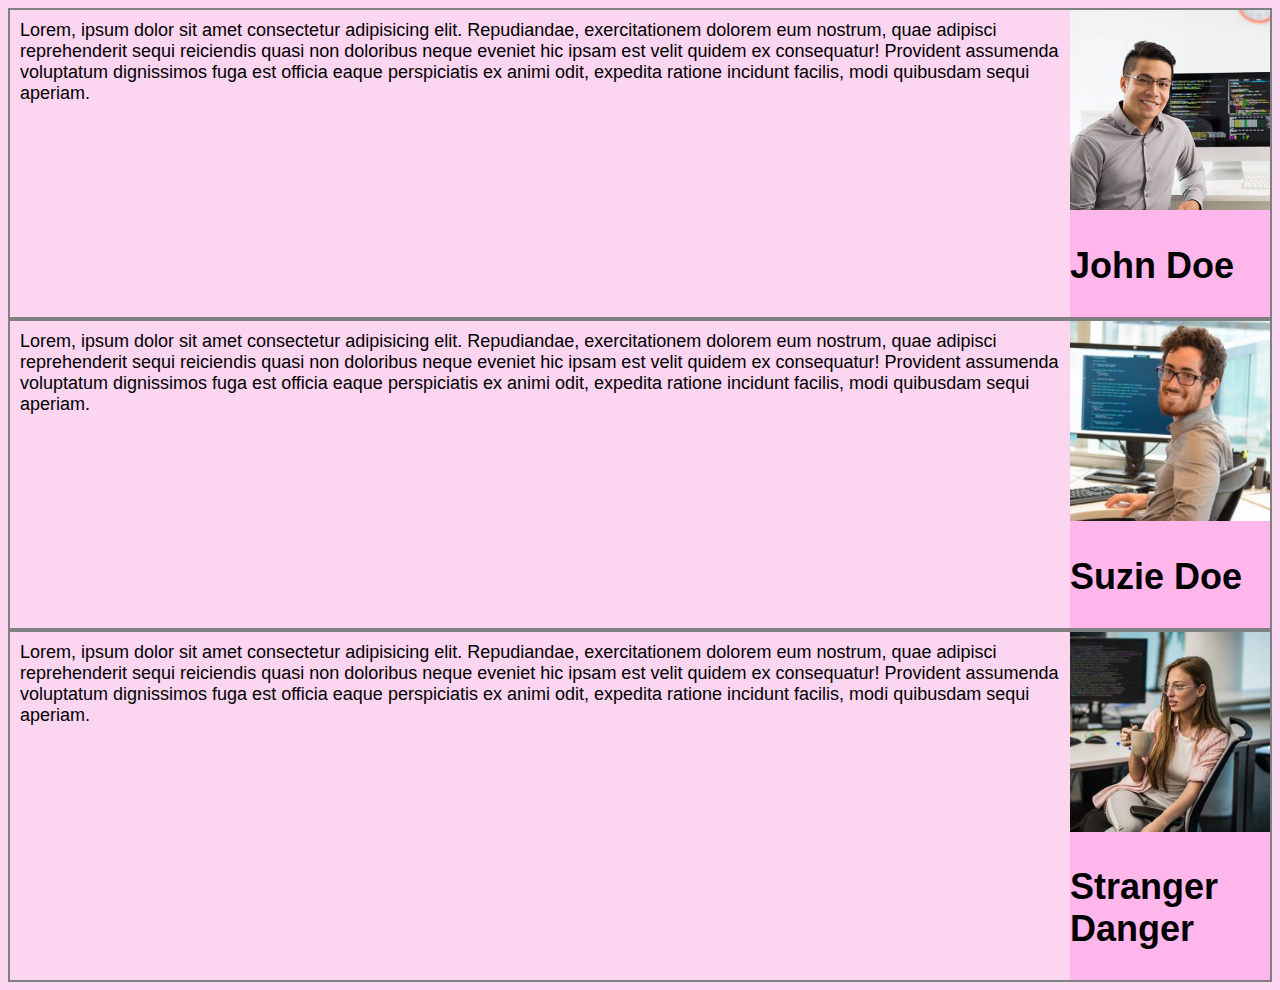
<file: HTML_CSS/A/index.html>
<!DOCTYPE html>
<html lang="en">

<head>
    <meta charset="UTF-8">
    <meta name="viewport" content="width=device-width, initial-scale=1.0">
    <link rel="stylesheet" href="style.css" />
    <title>Social Media Comments</title>
</head>

<body>
    <!--persoana 1-->
    <div class="container">
        <div class="comment">Lorem, ipsum dolor sit amet consectetur adipisicing elit. Repudiandae, exercitationem
            dolorem eum nostrum,
            quae adipisci reprehenderit sequi reiciendis quasi non doloribus neque eveniet hic ipsam est velit quidem ex
            consequatur! Provident assumenda voluptatum dignissimos fuga est officia eaque perspiciatis ex animi odit,
            expedita ratione incidunt facilis, modi quibusdam sequi aperiam.</div>
        <div class="name">
            <img src="img/ppl1.jpg" alt="">
            <h2>John Doe</h2>
        </div>
    </div>
    <!--persoana 2-->
    <div class="container">
        <div class="comment">Lorem, ipsum dolor sit amet consectetur adipisicing elit. Repudiandae, exercitationem
            dolorem eum nostrum,
            quae adipisci reprehenderit sequi reiciendis quasi non doloribus neque eveniet hic ipsam est velit quidem ex
            consequatur! Provident assumenda voluptatum dignissimos fuga est officia eaque perspiciatis ex animi odit,
            expedita ratione incidunt facilis, modi quibusdam sequi aperiam.</div>
        <div class="name">
            <img src="img/ppl2.jpg" alt="">
            <h2>Suzie Doe</h2>
        </div>

    </div>
    <!--persoana 3-->
    <div class="container">
        <div class="comment">Lorem, ipsum dolor sit amet consectetur adipisicing elit. Repudiandae, exercitationem
            dolorem eum nostrum,
            quae adipisci reprehenderit sequi reiciendis quasi non doloribus neque eveniet hic ipsam est velit quidem ex
            consequatur! Provident assumenda voluptatum dignissimos fuga est officia eaque perspiciatis ex animi odit,
            expedita ratione incidunt facilis, modi quibusdam sequi aperiam.</div>
        <div class="name">
            <img src="img/ppl3.jpg" alt="">
            <h2>Stranger Danger</h2>
        </div>

    </div>
</body>

</html>
</file>
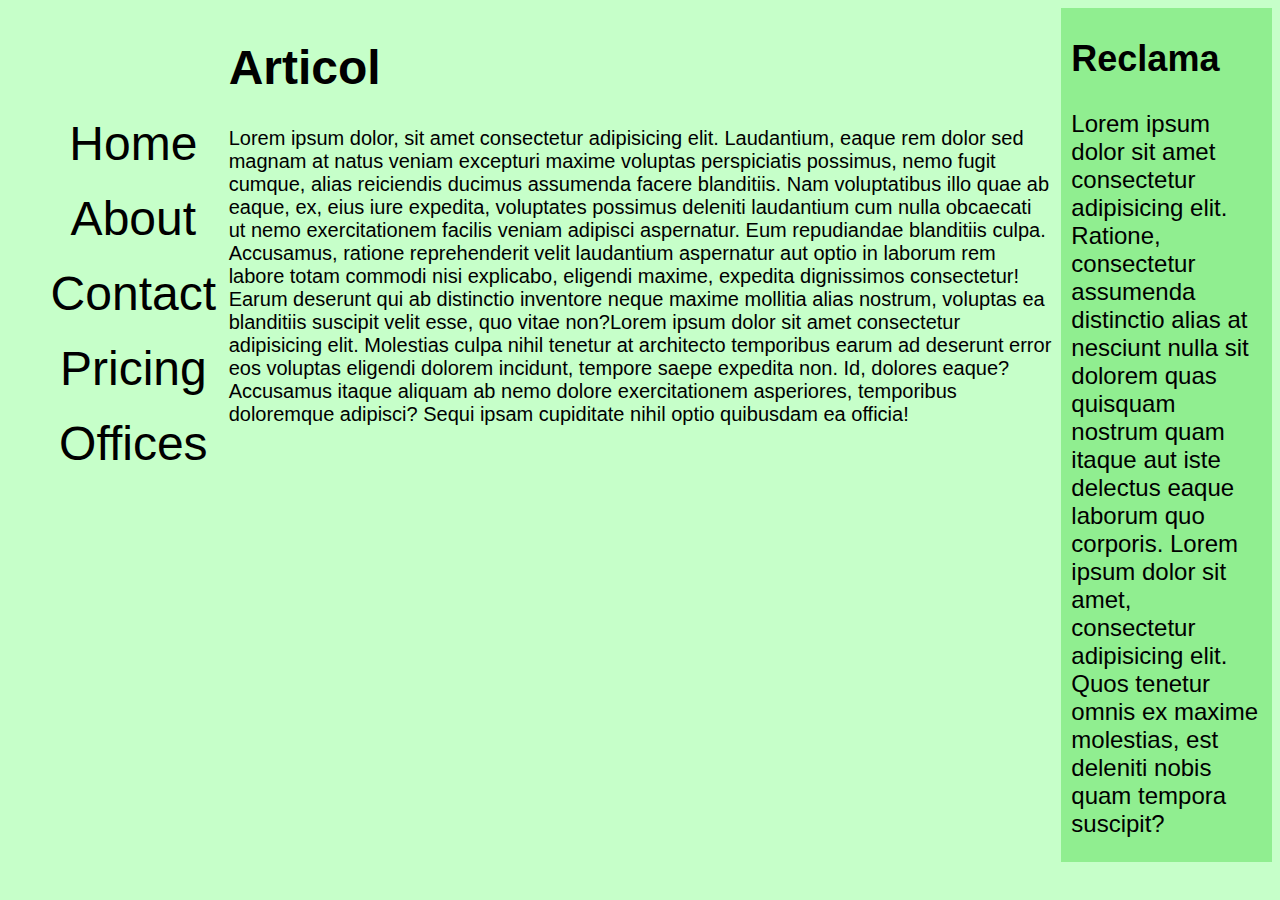
<file: HTML_CSS/B/index.html>
<!DOCTYPE html>
<html lang="en">

<head>
    <meta charset="UTF-8">
    <meta name="viewport" content="width=device-width, initial-scale=1.0">
    <link rel="stylesheet" href="style.css">
    <title>Meniu and ad</title>
</head>

<body>
    <!--container-->
    <div class="container">
        <!---navigatie-->
        <nav>
            <ul>
                <li>Home</li>
                <li>About</li>
                <li>Contact</li>
                <li>Pricing</li>
                <li>Offices</li>

            </ul>
        </nav>

        <main>
            <!---articol+titlul-->
            <article>
                <h1>Articol</h1>
                <p>Lorem ipsum dolor, sit amet consectetur adipisicing elit. Laudantium, eaque rem dolor sed magnam at
                    natus veniam excepturi maxime voluptas perspiciatis possimus, nemo fugit cumque, alias reiciendis
                    ducimus assumenda facere blanditiis. Nam voluptatibus illo quae ab eaque, ex, eius iure expedita,
                    voluptates possimus deleniti laudantium cum nulla obcaecati ut nemo exercitationem facilis veniam
                    adipisci aspernatur. Eum repudiandae blanditiis culpa. Accusamus, ratione reprehenderit velit
                    laudantium aspernatur aut optio in laborum rem labore totam commodi nisi explicabo, eligendi maxime,
                    expedita dignissimos consectetur! Earum deserunt qui ab distinctio inventore neque maxime mollitia
                    alias nostrum, voluptas ea blanditiis suscipit velit esse, quo vitae non?Lorem ipsum dolor sit amet
                    consectetur adipisicing elit. Molestias culpa nihil tenetur at architecto temporibus earum ad
                    deserunt error eos voluptas eligendi dolorem incidunt, tempore saepe expedita non. Id, dolores
                    eaque? Accusamus itaque aliquam ab nemo dolore exercitationem asperiores, temporibus doloremque
                    adipisci? Sequi ipsam cupiditate nihil optio quibusdam ea officia!
                </p>
            </article>
        </main>
        <!---reclama-->
        <aside>
            <h2>Reclama</h2>
            <p>Lorem ipsum dolor sit amet consectetur adipisicing elit. Ratione, consectetur assumenda distinctio alias
                at nesciunt nulla sit dolorem quas quisquam nostrum quam itaque aut iste delectus eaque laborum quo
                corporis. Lorem ipsum dolor sit amet, consectetur adipisicing elit. Quos tenetur omnis ex maxime
                molestias, est deleniti nobis quam tempora suscipit?</p>
        </aside>
    </div>
</body>

</html>
</file>
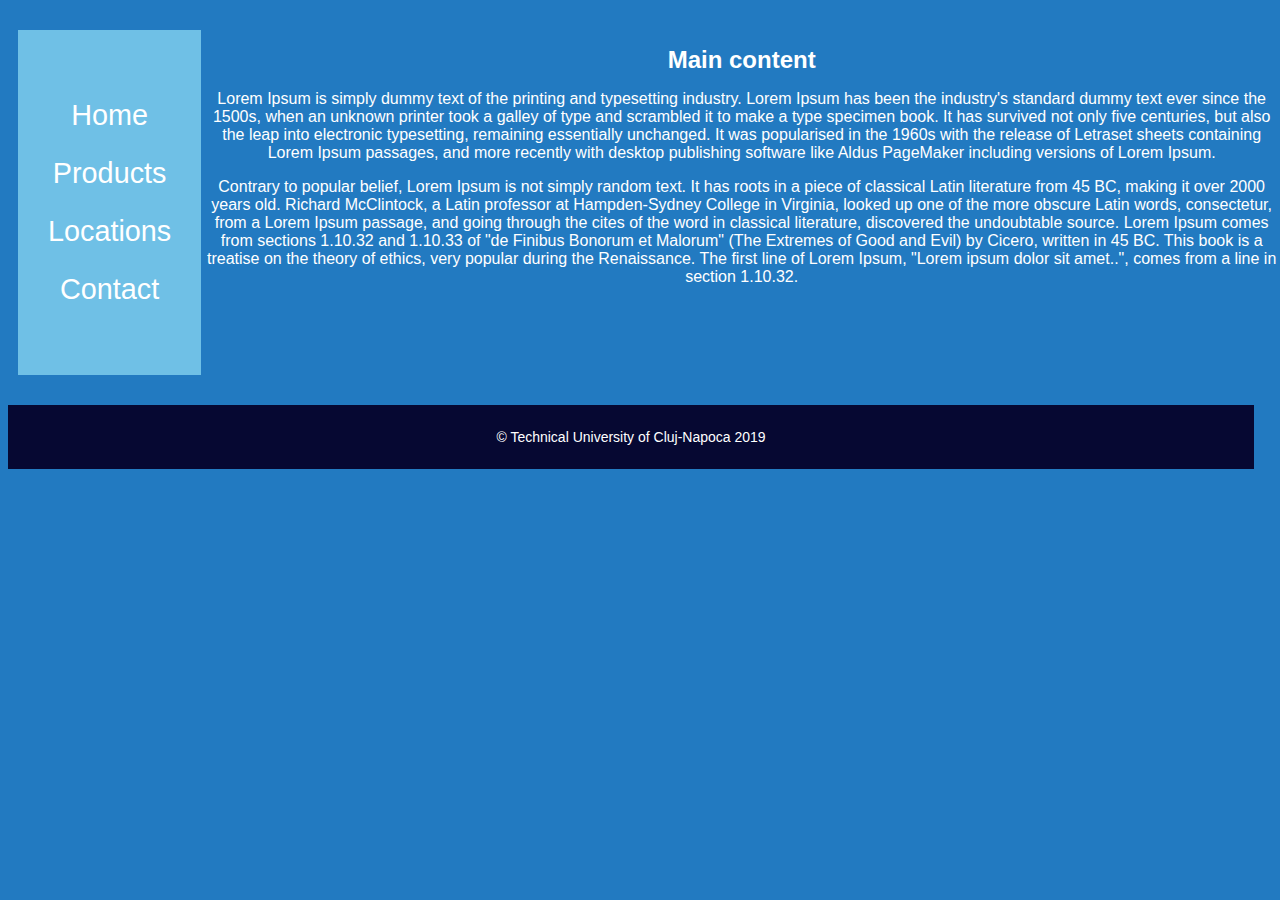
<file: HTML_CSS/L05/index.html>
<!DOCTYPE html>
<html lang="en">

<head>
    <meta charset="UTF-8">
    <meta name="viewport" content="width=device-width, initial-scale=1.0">
    <meta http-equiv="X-UA-Compatible" content="ie=edge">
    <link rel="stylesheet" href="myStyles.css"/>
    <title>Laboratory 05 - SCSS</title>
</head>

<body>
    <main>
        <nav>
            <ul>
                <li><a href="#">Home</a></li>
                <li><a href="#">Products</a></li>
                <li><a href="#">Locations</a></li>
                <li><a href="#">Contact</a></li>
            </ul>
        </nav>
        <article>
            <h1>Main content</h1>
            <p>Lorem Ipsum is simply dummy text of the printing and typesetting industry. Lorem Ipsum has been the
                industry's standard dummy text ever since the 1500s, when an unknown printer took a galley of type and
                scrambled it to make a type specimen book. It has survived not only five centuries, but also the leap
                into electronic typesetting, remaining essentially unchanged. It was popularised in the 1960s with the
                release of Letraset sheets containing Lorem Ipsum passages, and more recently with desktop publishing
                software like Aldus PageMaker including versions of Lorem Ipsum.</p>
            <p>Contrary to popular belief, Lorem Ipsum is not simply random text. It has roots in a piece of classical
                Latin literature from 45 BC, making it over 2000 years old. Richard McClintock, a Latin professor at
                Hampden-Sydney College in Virginia, looked up one of the more obscure Latin words, consectetur, from a
                Lorem Ipsum passage, and going through the cites of the word in classical literature, discovered the
                undoubtable source. Lorem Ipsum comes from sections 1.10.32 and 1.10.33 of "de Finibus Bonorum et
                Malorum" (The Extremes of Good and Evil) by Cicero, written in 45 BC. This book is a treatise on the
                theory of ethics, very popular during the Renaissance. The first line of Lorem Ipsum, "Lorem ipsum dolor
                sit amet..", comes from a line in section 1.10.32.</p>
        </article>
    </main>
    <footer>
        <p>&copy; Technical University of Cluj-Napoca 2019</p>
    </footer>
</body>

</html>
</file>
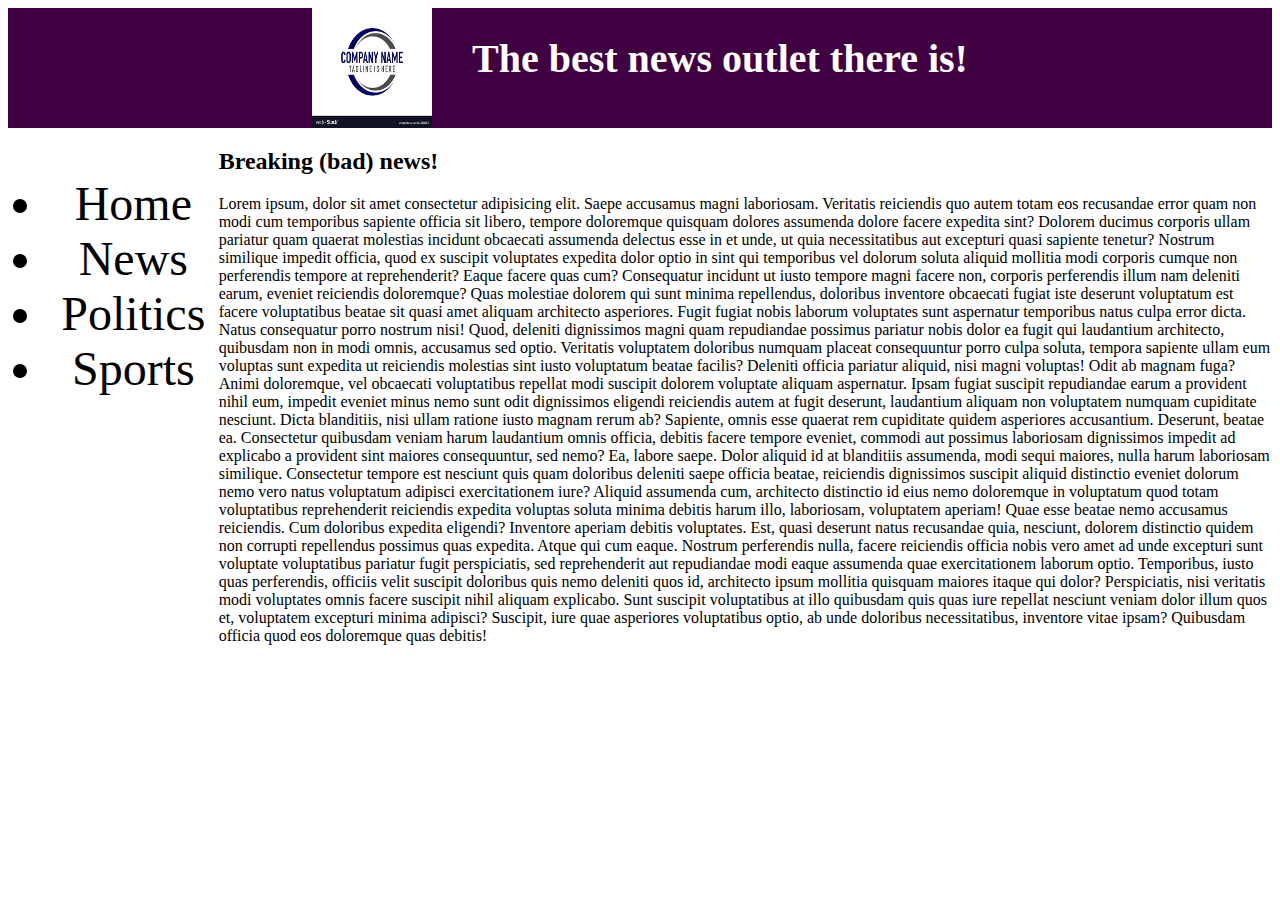
<file: HTML_CSS/L06/index.html>
<!DOCTYPE html>
<html lang="en">

<head>
    <meta charset="UTF-8">
    <meta name="viewport" content="width=device-width, initial-scale=1.0">
    <link rel="stylesheet" href="style.css">
    <title>My Magazine</title>
</head>

<body>
    <header>
        <img src="logo.png">
        <h1>The best news outlet there is!</h1>
    </header>
    <div class="page-content">
        <nav>
            <ul>
                <li>Home</li>
                <li>News</li>
                <li>Politics</li>
                <li>Sports</li>

            </ul>
        </nav>

        <article>
            <h2>Breaking (bad) news!</h2>
            <p>Lorem ipsum, dolor sit amet consectetur adipisicing elit. Saepe accusamus magni laboriosam. Veritatis
                reiciendis quo autem totam eos recusandae error quam non modi cum temporibus sapiente officia sit
                libero, tempore doloremque quisquam dolores assumenda dolore facere expedita sint? Dolorem ducimus
                corporis ullam pariatur quam quaerat molestias incidunt obcaecati assumenda delectus esse in et unde, ut
                quia necessitatibus aut excepturi quasi sapiente tenetur? Nostrum similique impedit officia, quod ex
                suscipit voluptates expedita dolor optio in sint qui temporibus vel dolorum soluta aliquid mollitia modi
                corporis cumque non perferendis tempore at reprehenderit? Eaque facere quas cum? Consequatur incidunt ut
                iusto tempore magni facere non, corporis perferendis illum nam deleniti earum, eveniet reiciendis
                doloremque? Quas molestiae dolorem qui sunt minima repellendus, doloribus inventore obcaecati fugiat
                iste deserunt voluptatum est facere voluptatibus beatae sit quasi amet aliquam architecto asperiores.
                Fugit fugiat nobis laborum voluptates sunt aspernatur temporibus natus culpa error dicta. Natus
                consequatur porro nostrum nisi! Quod, deleniti dignissimos magni quam repudiandae possimus pariatur
                nobis dolor ea fugit qui laudantium architecto, quibusdam non in modi omnis, accusamus sed optio.
                Veritatis voluptatem doloribus numquam placeat consequuntur porro culpa soluta, tempora sapiente ullam
                eum voluptas sunt expedita ut reiciendis molestias sint iusto voluptatum beatae facilis? Deleniti
                officia pariatur aliquid, nisi magni voluptas! Odit ab magnam fuga? Animi doloremque, vel obcaecati
                voluptatibus repellat modi suscipit dolorem voluptate aliquam aspernatur. Ipsam fugiat suscipit
                repudiandae earum a provident nihil eum, impedit eveniet minus nemo sunt odit dignissimos eligendi
                reiciendis autem at fugit deserunt, laudantium aliquam non voluptatem numquam cupiditate nesciunt. Dicta
                blanditiis, nisi ullam ratione iusto magnam rerum ab? Sapiente, omnis esse quaerat rem cupiditate quidem
                asperiores accusantium. Deserunt, beatae ea. Consectetur quibusdam veniam harum laudantium omnis
                officia, debitis facere tempore eveniet, commodi aut possimus laboriosam dignissimos impedit ad
                explicabo a provident sint maiores consequuntur, sed nemo? Ea, labore saepe. Dolor aliquid id at
                blanditiis assumenda, modi sequi maiores, nulla harum laboriosam similique. Consectetur tempore est
                nesciunt quis quam doloribus deleniti saepe officia beatae, reiciendis dignissimos suscipit aliquid
                distinctio eveniet dolorum nemo vero natus voluptatum adipisci exercitationem iure? Aliquid assumenda
                cum, architecto distinctio id eius nemo doloremque in voluptatum quod totam voluptatibus reprehenderit
                reiciendis expedita voluptas soluta minima debitis harum illo, laboriosam, voluptatem aperiam! Quae esse
                beatae nemo accusamus reiciendis. Cum doloribus expedita eligendi? Inventore aperiam debitis voluptates.
                Est, quasi deserunt natus recusandae quia, nesciunt, dolorem distinctio quidem non corrupti repellendus
                possimus quas expedita. Atque qui cum eaque. Nostrum perferendis nulla, facere reiciendis officia nobis
                vero amet ad unde excepturi sunt voluptate voluptatibus pariatur fugit perspiciatis, sed reprehenderit
                aut repudiandae modi eaque assumenda quae exercitationem laborum optio. Temporibus, iusto quas
                perferendis, officiis velit suscipit doloribus quis nemo deleniti quos id, architecto ipsum mollitia
                quisquam maiores itaque qui dolor? Perspiciatis, nisi veritatis modi voluptates omnis facere suscipit
                nihil aliquam explicabo. Sunt suscipit voluptatibus at illo quibusdam quis quas iure repellat nesciunt
                veniam dolor illum quos et, voluptatem excepturi minima adipisci? Suscipit, iure quae asperiores
                voluptatibus optio, ab unde doloribus necessitatibus, inventore vitae ipsam? Quibusdam officia quod eos
                doloremque quas debitis!</p>
        </article>
    </div>
</body>

</html>
</file>
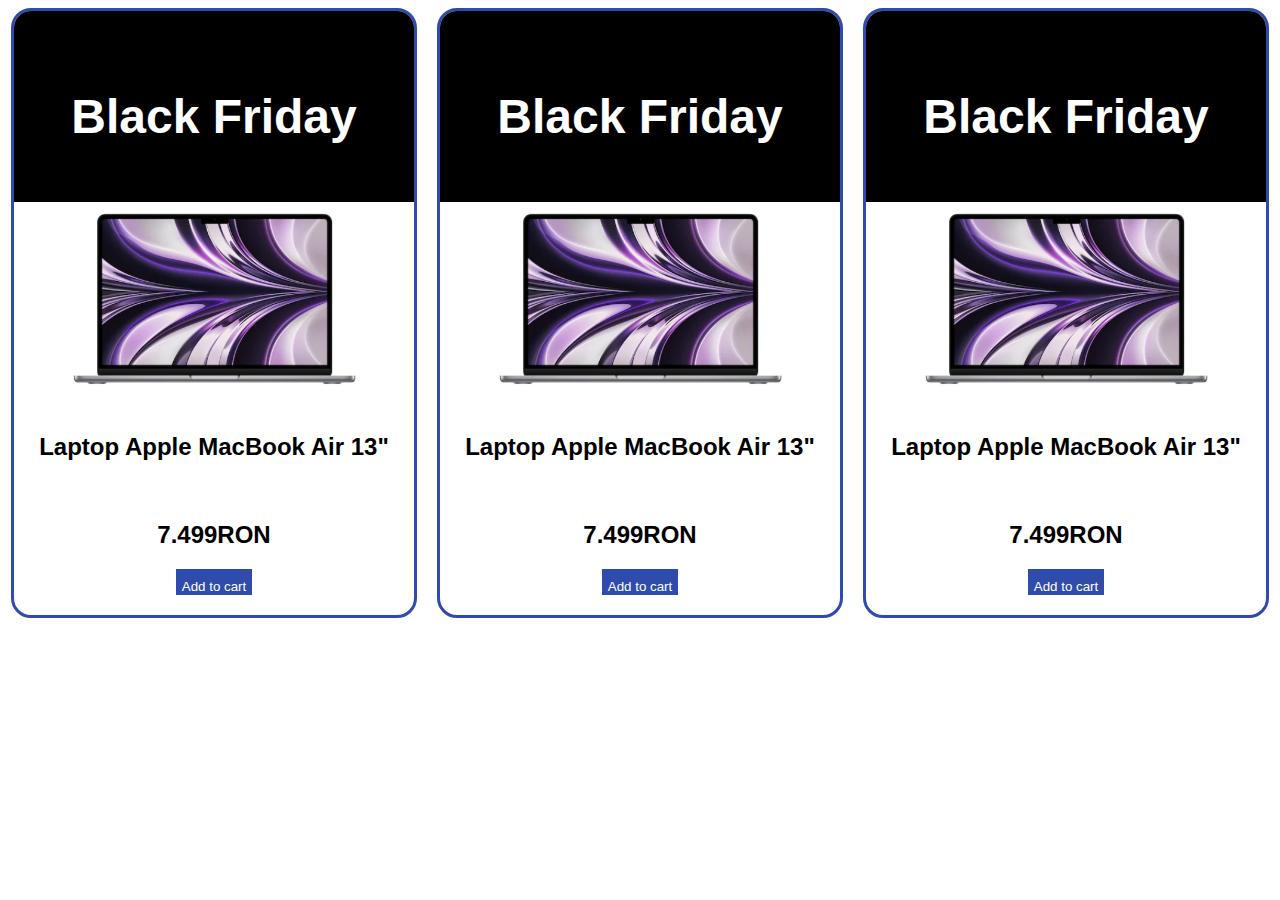
<file: HTML_CSS/t1/index.html>
<!DOCTYPE html>
<html lang="en">

<head>
    <meta charset="UTF-8">
    <meta name="viewport" content="width=device-width, initial-scale=1.0">
    <link rel="stylesheet" href="style.css">
    <title>Black Friday at TUCN</title>
</head>

<body>
    <!--1-->
    <div class="container">
        <div class="card-table">
            <h3>Black Friday</h1>
        </div>
        <img src="laptop_1.png" ,alt="" />
        <h2>Laptop Apple MacBook Air 13"</h2>
        <h2>7.499RON</h2>
        <button>Add to cart</button>
    </div>
    <!--2-->
    <div class="container">

        <div class="card-table">
            <h3>Black Friday</h1>
        </div>
        <img src="laptop_1.png" ,alt="" />
        <h2>Laptop Apple MacBook Air 13"</h2>
        <h2>7.499RON</h2>
        <button>Add to cart</button>
    </div>
    <!--3-->
    <div class="container">

        <div class="card-table">
            <h3>Black Friday</h1>
        </div>

        <img src="laptop_1.png" ,alt="" />
        <h2>Laptop Apple MacBook Air 13"</h2>
        <h2>7.499RON</h2>
        <button>Add to cart</button>
    </div>

</body>

</html>
</file>
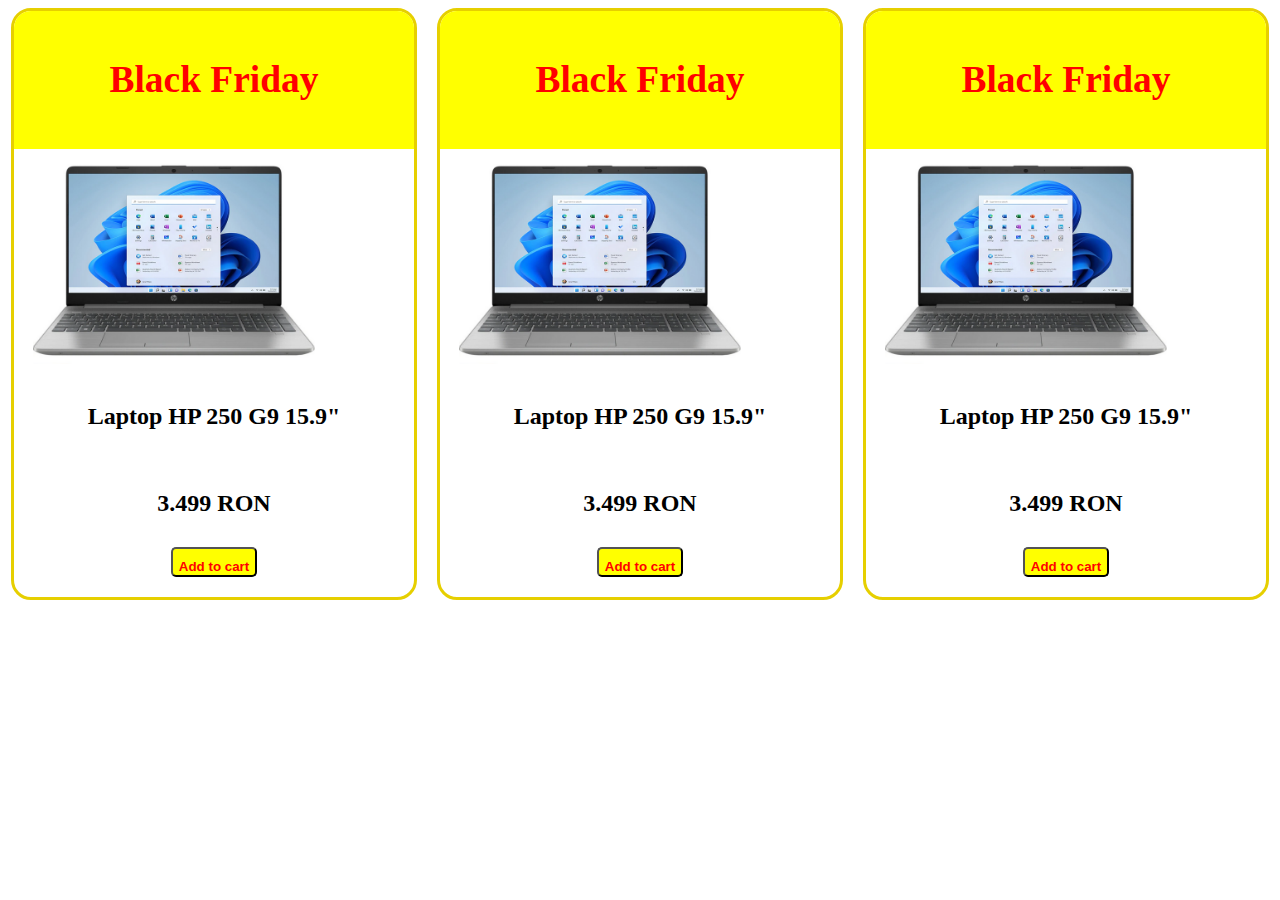
<file: HTML_CSS/t2/index.html>
<!DOCTYPE html>
<html lang="en">

<head>
    <meta charset="UTF-8">
    <meta name="viewport" content="width=device-width, initial-scale=1.0">
    <link rel="stylesheet" href="style.css">
    <title>Black Friday at TUCN</title>
</head>

<body>
    <!--1-->
    <div class="container">
        <header>
            <h3>Black Friday</h3>
        </header>
        <img src="laptop_1.png" alt="" />
        <h2>Laptop HP 250 G9 15.9"</h2>
        <h2>3.499 RON</h2>
        <button>Add to cart</button>
    </div>
    <!--2-->
    <div class="container">
        <header>
            <h3>Black Friday</h3>
        </header>
        <img src="laptop_1.png" alt="" />
        <h2>Laptop HP 250 G9 15.9"</h2>
        <h2>3.499 RON</h2>
        <button>Add to cart</button>
    </div>
    <!--3-->
    <div class="container">
        <header>
            <h3>Black Friday</h3>
        </header>
        <img src="laptop_1.png" alt="" />
        <h2>Laptop HP 250 G9 15.9"</h2>
        <h2>3.499 RON</h2>
        <button>Add to cart</button>
    </div>
</body>

</html>
</file>
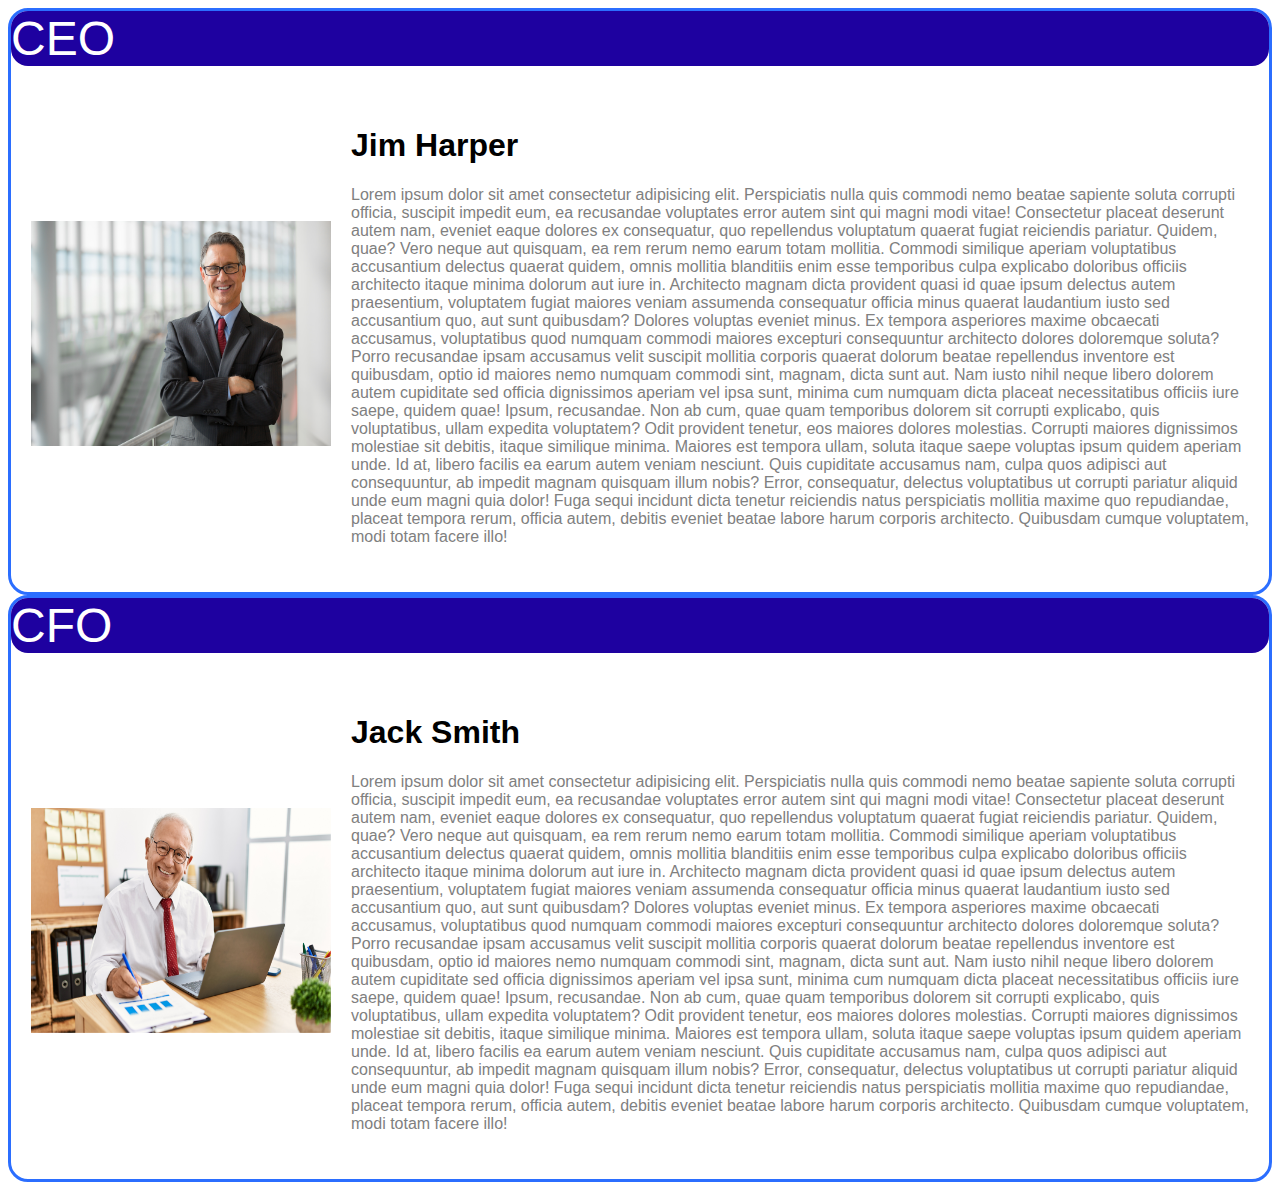
<file: HTML_CSS/t3/index.html>
<!DOCTYPE html>
<html lang="en">

<head>
    <meta charset="UTF-8">
    <meta name="viewport" content="width=device-width, initial-scale=1.0">
    <link rel="stylesheet" href="style.css">
    <title>Our company</title>
</head>

<body>
    <!--CEO-->
    <div class="container">
        <header>CEO</header>
        <div class="ceo">
            <img src="CEO.png" alt="" />
            <div class="name">
                <h1>Jim Harper</h1>
                <p>Lorem ipsum dolor sit amet consectetur adipisicing elit. Perspiciatis nulla quis commodi nemo beatae
                    sapiente
                    soluta corrupti officia, suscipit impedit eum, ea recusandae voluptates error autem sint qui magni
                    modi
                    vitae! Consectetur placeat deserunt autem nam, eveniet eaque dolores ex consequatur, quo repellendus
                    voluptatum quaerat fugiat reiciendis pariatur. Quidem, quae? Vero neque aut quisquam, ea rem rerum
                    nemo
                    earum totam mollitia. Commodi similique aperiam voluptatibus accusantium delectus quaerat quidem,
                    omnis
                    mollitia blanditiis enim esse temporibus culpa explicabo doloribus officiis architecto itaque minima
                    dolorum
                    aut iure in. Architecto magnam dicta provident quasi id quae ipsum delectus autem praesentium,
                    voluptatem
                    fugiat maiores veniam assumenda consequatur officia minus quaerat laudantium iusto sed accusantium
                    quo, aut
                    sunt quibusdam? Dolores voluptas eveniet minus. Ex tempora asperiores maxime obcaecati accusamus,
                    voluptatibus quod numquam commodi maiores excepturi consequuntur architecto dolores doloremque
                    soluta? Porro
                    recusandae ipsam accusamus velit suscipit mollitia corporis quaerat dolorum beatae repellendus
                    inventore est
                    quibusdam, optio id maiores nemo numquam commodi sint, magnam, dicta sunt aut. Nam iusto nihil neque
                    libero
                    dolorem autem cupiditate sed officia dignissimos aperiam vel ipsa sunt, minima cum numquam dicta
                    placeat
                    necessitatibus officiis iure saepe, quidem quae! Ipsum, recusandae. Non ab cum, quae quam temporibus
                    dolorem
                    sit corrupti explicabo, quis voluptatibus, ullam expedita voluptatem? Odit provident tenetur, eos
                    maiores
                    dolores molestias. Corrupti maiores dignissimos molestiae sit debitis, itaque similique minima.
                    Maiores est
                    tempora ullam, soluta itaque saepe voluptas ipsum quidem aperiam unde. Id at, libero facilis ea
                    earum autem
                    veniam nesciunt. Quis cupiditate accusamus nam, culpa quos adipisci aut consequuntur, ab impedit
                    magnam
                    quisquam illum nobis? Error, consequatur, delectus voluptatibus ut corrupti pariatur aliquid unde
                    eum magni
                    quia dolor! Fuga sequi incidunt dicta tenetur reiciendis natus perspiciatis mollitia maxime quo
                    repudiandae,
                    placeat tempora rerum, officia autem, debitis eveniet beatae labore harum corporis architecto.
                    Quibusdam
                    cumque voluptatem, modi totam facere illo!</p>

            </div>
        </div>
    </div>
    <!--CFO-->
    <div class="container">
        <header>CFO</header>
        <div class="ceo">
            <img src="CFO.png" alt="" />
            <div class="name">
                <h1>Jack Smith</h1>
                <p>Lorem ipsum dolor sit amet consectetur adipisicing elit. Perspiciatis nulla quis commodi nemo beatae
                    sapiente
                    soluta corrupti officia, suscipit impedit eum, ea recusandae voluptates error autem sint qui magni
                    modi
                    vitae! Consectetur placeat deserunt autem nam, eveniet eaque dolores ex consequatur, quo repellendus
                    voluptatum quaerat fugiat reiciendis pariatur. Quidem, quae? Vero neque aut quisquam, ea rem rerum
                    nemo
                    earum totam mollitia. Commodi similique aperiam voluptatibus accusantium delectus quaerat quidem,
                    omnis
                    mollitia blanditiis enim esse temporibus culpa explicabo doloribus officiis architecto itaque minima
                    dolorum
                    aut iure in. Architecto magnam dicta provident quasi id quae ipsum delectus autem praesentium,
                    voluptatem
                    fugiat maiores veniam assumenda consequatur officia minus quaerat laudantium iusto sed accusantium
                    quo, aut
                    sunt quibusdam? Dolores voluptas eveniet minus. Ex tempora asperiores maxime obcaecati accusamus,
                    voluptatibus quod numquam commodi maiores excepturi consequuntur architecto dolores doloremque
                    soluta? Porro
                    recusandae ipsam accusamus velit suscipit mollitia corporis quaerat dolorum beatae repellendus
                    inventore est
                    quibusdam, optio id maiores nemo numquam commodi sint, magnam, dicta sunt aut. Nam iusto nihil neque
                    libero
                    dolorem autem cupiditate sed officia dignissimos aperiam vel ipsa sunt, minima cum numquam dicta
                    placeat
                    necessitatibus officiis iure saepe, quidem quae! Ipsum, recusandae. Non ab cum, quae quam temporibus
                    dolorem
                    sit corrupti explicabo, quis voluptatibus, ullam expedita voluptatem? Odit provident tenetur, eos
                    maiores
                    dolores molestias. Corrupti maiores dignissimos molestiae sit debitis, itaque similique minima.
                    Maiores est
                    tempora ullam, soluta itaque saepe voluptas ipsum quidem aperiam unde. Id at, libero facilis ea
                    earum autem
                    veniam nesciunt. Quis cupiditate accusamus nam, culpa quos adipisci aut consequuntur, ab impedit
                    magnam
                    quisquam illum nobis? Error, consequatur, delectus voluptatibus ut corrupti pariatur aliquid unde
                    eum magni
                    quia dolor! Fuga sequi incidunt dicta tenetur reiciendis natus perspiciatis mollitia maxime quo
                    repudiandae,
                    placeat tempora rerum, officia autem, debitis eveniet beatae labore harum corporis architecto.
                    Quibusdam
                    cumque voluptatem, modi totam facere illo!</p>
            </div>
        </div>
    </div>

</body>

</html>
</file>
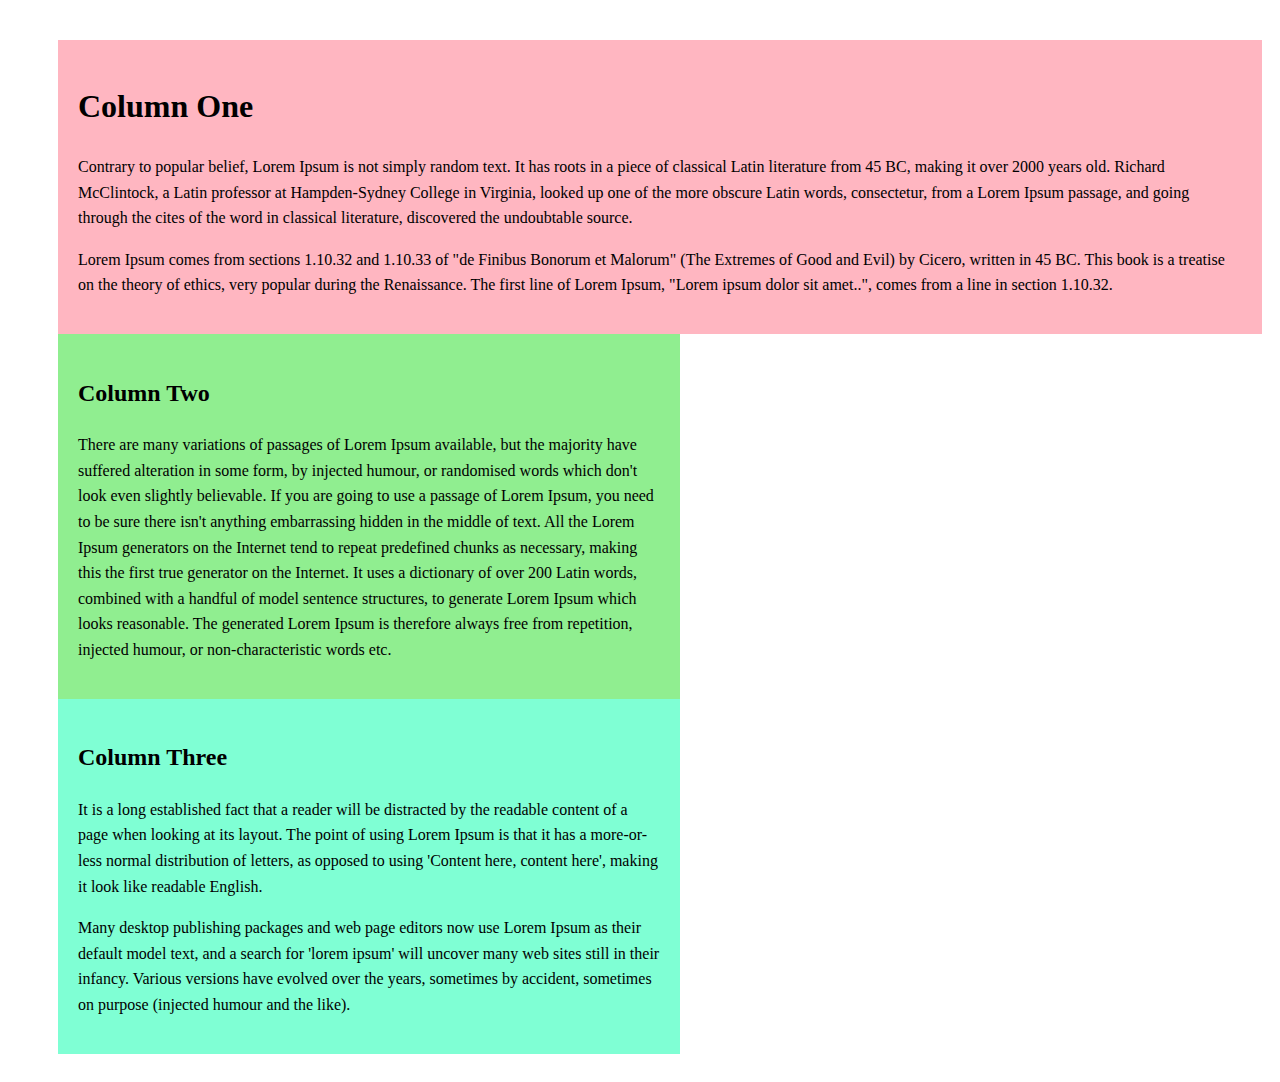
<file: HTML_CSS/L04/task04-flexbox.html>
<!DOCTYPE html>
<html lang="en">

<head>
    <meta charset="UTF-8">
    <meta name="viewport" content="width=device-width, initial-scale=1.0">
    <meta http-equiv="X-UA-Compatible" content="ie=edge">
    <link rel="stylesheet" href="task04-flexbox.css">
    <title>Flexbox solution</title>
</head>

<body>
    <div class="three-col">
        <div class="col-1">
            <h1>Column One</h1>
            <p>Contrary to popular belief, Lorem Ipsum is not simply random text. It has roots in a piece of classical
                Latin literature from 45 BC, making it over 2000 years old. Richard McClintock, a Latin professor at
                Hampden-Sydney College in Virginia, looked up one of the more obscure Latin words, consectetur, from a
                Lorem Ipsum passage, and going through the cites of the word in classical literature, discovered the
                undoubtable source.</p>
            <p>
                Lorem Ipsum comes from sections 1.10.32 and 1.10.33 of "de Finibus Bonorum et Malorum" (The Extremes of
                Good and Evil) by Cicero, written in 45 BC. This book is a treatise on the theory of ethics, very
                popular during the Renaissance. The first line of Lorem Ipsum, "Lorem ipsum dolor sit amet..", comes
                from a line in section 1.10.32.
            </p>
        </div>
        <div class="col-2">
            <h2>Column Two</h2>
            <p>There are many variations of passages of Lorem Ipsum available, but the majority have suffered alteration
                in some form, by injected humour, or randomised words which don't look even slightly believable. If you
                are going to use a passage of Lorem Ipsum, you need to be sure there isn't anything embarrassing hidden
                in the middle of text. All the Lorem Ipsum generators on the Internet tend to repeat predefined chunks
                as necessary, making this the first true generator on the Internet. It uses a dictionary of over 200
                Latin words, combined with a handful of model sentence structures, to generate Lorem Ipsum which looks
                reasonable. The generated Lorem Ipsum is therefore always free from repetition, injected humour, or
                non-characteristic words etc.</p>
        </div>
        <div class="col-3">
            <h2>Column Three</h2>
            <p>It is a long established fact that a reader will be distracted by the readable content of a page when
                looking at its layout. The point of using Lorem Ipsum is that it has a more-or-less normal distribution
                of letters, as opposed to using 'Content here, content here', making it look like readable English.</p>
            <p>Many desktop publishing packages and web page editors now use Lorem Ipsum as their default model text,
                and a search for 'lorem ipsum' will uncover many web sites still in their infancy. Various versions have
                evolved over the years, sometimes by accident, sometimes on purpose (injected humour and the like).</p>
        </div>
    </div>
</body>

</html>
</file>
<file: HTML_CSS/A/style.css>
body {
  font-family: Verdana, Geneva, Tahoma, sans-serif;
  font-size: 18px;
  background-color: rgb(252, 213, 241);
}
body h2 {
  font-size: 2em;
}
@media (max-width: 900px) {
  body h2 {
    font-size: 0.8em;
  }
}
body .name {
  background-color: rgb(255, 182, 234);
}
body .name:hover {
  background-color: lightcoral;
}
@media (max-width: 650px) {
  body .name {
    display: flex;
  }
}
body .comment {
  padding: 10px;
}
body img {
  height: 200px;
  width: 200px;
}
@media (max-width: 900px) {
  body img {
    height: 100px;
    width: 100px;
  }
}
body .container {
  display: flex;
  border: 2px solid gray;
}
@media (max-width: 650px) {
  body .container {
    display: block;
  }
}/*# sourceMappingURL=style.css.map */
</file>
<file: HTML_CSS/B/style.css>
body {
  font-family: "Franklin Gothic Medium", "Arial Narrow", Arial, sans-serif;
  font-size: 1.5em;
  background-color: rgb(198, 255, 201);
  display: flex;
}
@media (max-width: 1000px) {
  body {
    font-size: 0.7em;
  }
}
body nav {
  font-size: 2em;
  text-align: center;
  padding: 50px 0px;
}
body nav ul {
  list-style: none;
}
body nav ul li {
  padding: 10px 0px;
}
body nav ul li:hover {
  background-color: aquamarine;
}
body article h1 {
  padding-left: 10px;
  padding-right: 10px;
}
body article p {
  font-size: 20px;
  padding-left: 10px;
  padding-right: 10px;
}
body aside {
  background-color: lightgreen;
  padding-left: 10px;
  padding-right: 10px;
}
body .container {
  display: grid;
  grid-template-columns: 1fr 4fr 1fr;
}
@media (max-width: 600px) {
  body .container {
    grid-template-columns: 5fr 1fr;
    grid-template-rows: 1fr 5fr;
  }
  body .container nav {
    grid-area: 1/1/3/3;
  }
  body .container nav li {
    display: inline;
    padding: 0px 10px;
  }
}/*# sourceMappingURL=style.css.map */
</file>
<file: HTML_CSS/L05/myStyles.css>
@import url(https://fonts.google.com/);
body {
  background-color: #227ac1;
  color: white;
  font-size: 1em;
  font-family: "Nunito", Arial, sans-serif;
}

main {
  width: 100%;
  background-color: #227ac1;
  color: white;
  padding: 10px;
  margin-top: 20px;
}
main h1 {
  font-size: 1.5em;
  text-align: center;
}
@media (min-width: 1000px) {
  main {
    display: flex;
    margin-left: auto;
    padding: 10px 10px;
    text-align: center;
  }
}

nav {
  font-size: 1.8em;
  text-align: center;
  cursor: pointer;
  padding: 10px 0;
  background-color: #6fc0e6;
}
nav ul {
  list-style-type: none;
  padding: 10px;
}
nav ul li {
  display: inline;
  padding: 10px;
  margin: 15px 0px;
}
@media (min-width: 1000px) {
  nav ul li {
    display: block;
    padding: 5px;
  }
}
nav ul li a {
  text-decoration: none;
  color: white;
  padding: 10px 15px;
  border-radius: 5px;
  transition: background-color 0.3s ease, border-radius 0.3s ease;
}
nav ul li:hover {
  background-color: #227ac1;
  border-radius: 10px;
}

footer {
  text-align: center;
  background-color: #060832;
  padding: 10px;
  margin-top: 20px;
  width: 97%;
  font-size: 14px;
}/*# sourceMappingURL=myStyles.css.map */
</file>
<file: HTML_CSS/L06/style.css>
body {
  font-family: "Times New Roman", Times, serif;
}
body header {
  background-color: rgb(65, 0, 65);
  display: flex;
  justify-content: center;
}
@media (max-width: 850px) {
  body header {
    display: none;
  }
}
body header img {
  width: 120px;
  height: 120px;
}
@media (max-width: 850px) {
  body header img {
    width: 85px;
    height: 85px;
  }
}
body header h1 {
  font-size: 40px;
  color: white;
  margin-left: 40px;
}
@media (max-width: 850px) {
  body header h1 {
    font-size: 2em;
  }
}
body .page-content {
  display: grid;
  grid-template-columns: 1fr 5fr;
}
@media (max-width: 850px) {
  body .page-content {
    display: initial;
  }
}
body .page-content nav {
  font-size: 3em;
}
@media (max-width: 850px) {
  body .page-content nav {
    width: 85px;
    height: 85px;
  }
}
body .page-content nav ul li {
  text-align: center;
}
body .page-content nav ul li:hover {
  background-color: violet;
}/*# sourceMappingURL=style.css.map */
</file>
<file: HTML_CSS/t1/style.css>
body {
  font-family: "Gill Sans", "Gill Sans MT", Calibri, "Trebuchet MS", sans-serif;
  display: flex;
  align-items: center;
  justify-content: center;
  gap: 20px;
}
@media (max-width: 650px) {
  body {
    margin-left: 0;
    margin-right: 0;
    display: flex;
    flex-direction: column;
  }
}
body .container {
  width: 400px;
  border: 3px solid #2f4cac;
  border-radius: 20px;
  display: grid;
  padding-bottom: 10px;
  align-items: center;
  text-align: center;
}
@media (max-width: 1000px) {
  body .container {
    width: 250px;
  }
}
body .container:hover {
  border: 3px solid #e95151;
}
body .container .card-table {
  font-size: 2em;
  background-color: black;
  color: white;
  border-radius: 17px;
  width: 100%;
  padding: 10px 0px;
  border-radius: 17px 17px 0 0;
}
body .container img {
  width: 300px;
  margin: auto;
}
@media (max-width: 1000px) {
  body .container img {
    width: 200px;
  }
}
body .container h3,
body .container h2 {
  text-align: center;
  font-size: 1.5em;
  padding-top: 20px;
}
body .container button {
  display: block;
  margin: auto;
  text-align: center;
  background-color: #2f4cac;
  padding-top: 10px;
  margin-bottom: 10px;
  border: #2f4cac;
  color: white;
}/*# sourceMappingURL=style.css.map */
</file>
<file: HTML_CSS/t2/style.css>
body {
  font-style: Cambria, Cochin, Georgia, Times, "Times New Roman", serif;
  display: flex;
  align-items: center;
  justify-content: center;
  gap: 20px;
}
@media (max-width: 750px) {
  body {
    margin-left: 0;
    margin-right: 0;
    display: flex;
    flex-direction: column;
  }
}
body .container {
  width: 400px;
  border: 3px solid rgb(230, 207, 0);
  border-radius: 20px;
  display: grid;
  padding-bottom: 10px;
  align-items: center;
  text-align: center;
}
@media (max-width: 1100px) {
  body .container {
    width: 250px;
  }
}
body .container:hover {
  border: 3px solid #e95151;
}
body .container header {
  font-size: 2em;
  background-color: rgb(255, 255, 0);
  color: red;
  border-radius: 17px;
  width: 100%;
  padding: 10px 0px;
  border-radius: 17px 17px 0 0;
}
body .container img {
  width: 300px;
  padding: 10px;
}
@media (max-width: 1100px) {
  body .container img {
    width: 200px;
  }
}
body .container h2 {
  font-size: 1.5em;
  text-align: center;
  padding: 10px;
}
body .container button {
  display: block;
  margin: auto;
  text-align: center;
  background-color: yellow;
  padding-top: 10px;
  margin-bottom: 10px;
  border-radius: 5px;
  color: red;
  font-weight: bold;
  box-shadow: 10px;
}/*# sourceMappingURL=style.css.map */
</file>
<file: HTML_CSS/t3/style.css>
body {
  font-family: "Lucida Sans", "Lucida Sans Regular", "Lucida Grande", "Lucida Sans Unicode", Geneva, Verdana, sans-serif;
}
body .container {
  border: 3px solid rgb(43, 110, 255);
  border-radius: 20px;
  padding-bottom: 10px;
  display: flex;
  align-items: center;
  justify-content: center;
  flex-direction: column;
  gap: 20px;
}
body .container:hover {
  background-color: #e95151;
}
body .container header {
  width: 100%;
  background-color: rgb(30, 1, 160);
  color: white;
  font-size: 3rem;
  border-radius: 17px;
}
body .container .ceo {
  display: flex;
  align-items: center;
  gap: 20px;
  padding: 20px;
  justify-content: space-between;
}
@media (max-width: 750px) {
  body .container .ceo {
    display: block;
  }
}
body .container .ceo img {
  width: 300px;
  height: 25vh;
}
@media (max-width: 1250px) {
  body .container .ceo img {
    width: 250px;
  }
}
body .container .ceo p {
  color: gray;
}
body .container .ceo h1 {
  font-size: 2rem;
}
@media (max-width: 1250px) {
  body .container .ceo h1 {
    font-size: 2rem;
  }
}/*# sourceMappingURL=style.css.map */
</file>
<file: HTML_CSS/L04/task04-flexbox.css>
.three-col {
    margin: 20px auto 0 auto;
    line-height:1.6;
    padding:20px 50px;
    display:flex;
}

.col-1, .col-2, .col-3 {
    padding: 20px;
    display:inline-block;
   
}

.col-1 {
    background-color: lightpink;
    flex:1;

}

.col-2 {
    background-color: lightgreen;
    flex:1;
}

.col-3 {
    background-color: aquamarine;
    flex:1;
}

@media(min-width:900px)and (max-width:1500px){
    .three-col{
        flex-direction:column;
       
    }
    .col-1 {
        width: 100%; 
    }

    .col-2, .col-3 {
        width: 50%;
    }
}
@media(max-width:900px){
    .three-col{
        flex-direction:column;
       
    }
    .col-1, .col-2, .col-3 {
       
       width:50%;
    }
}
</file>
